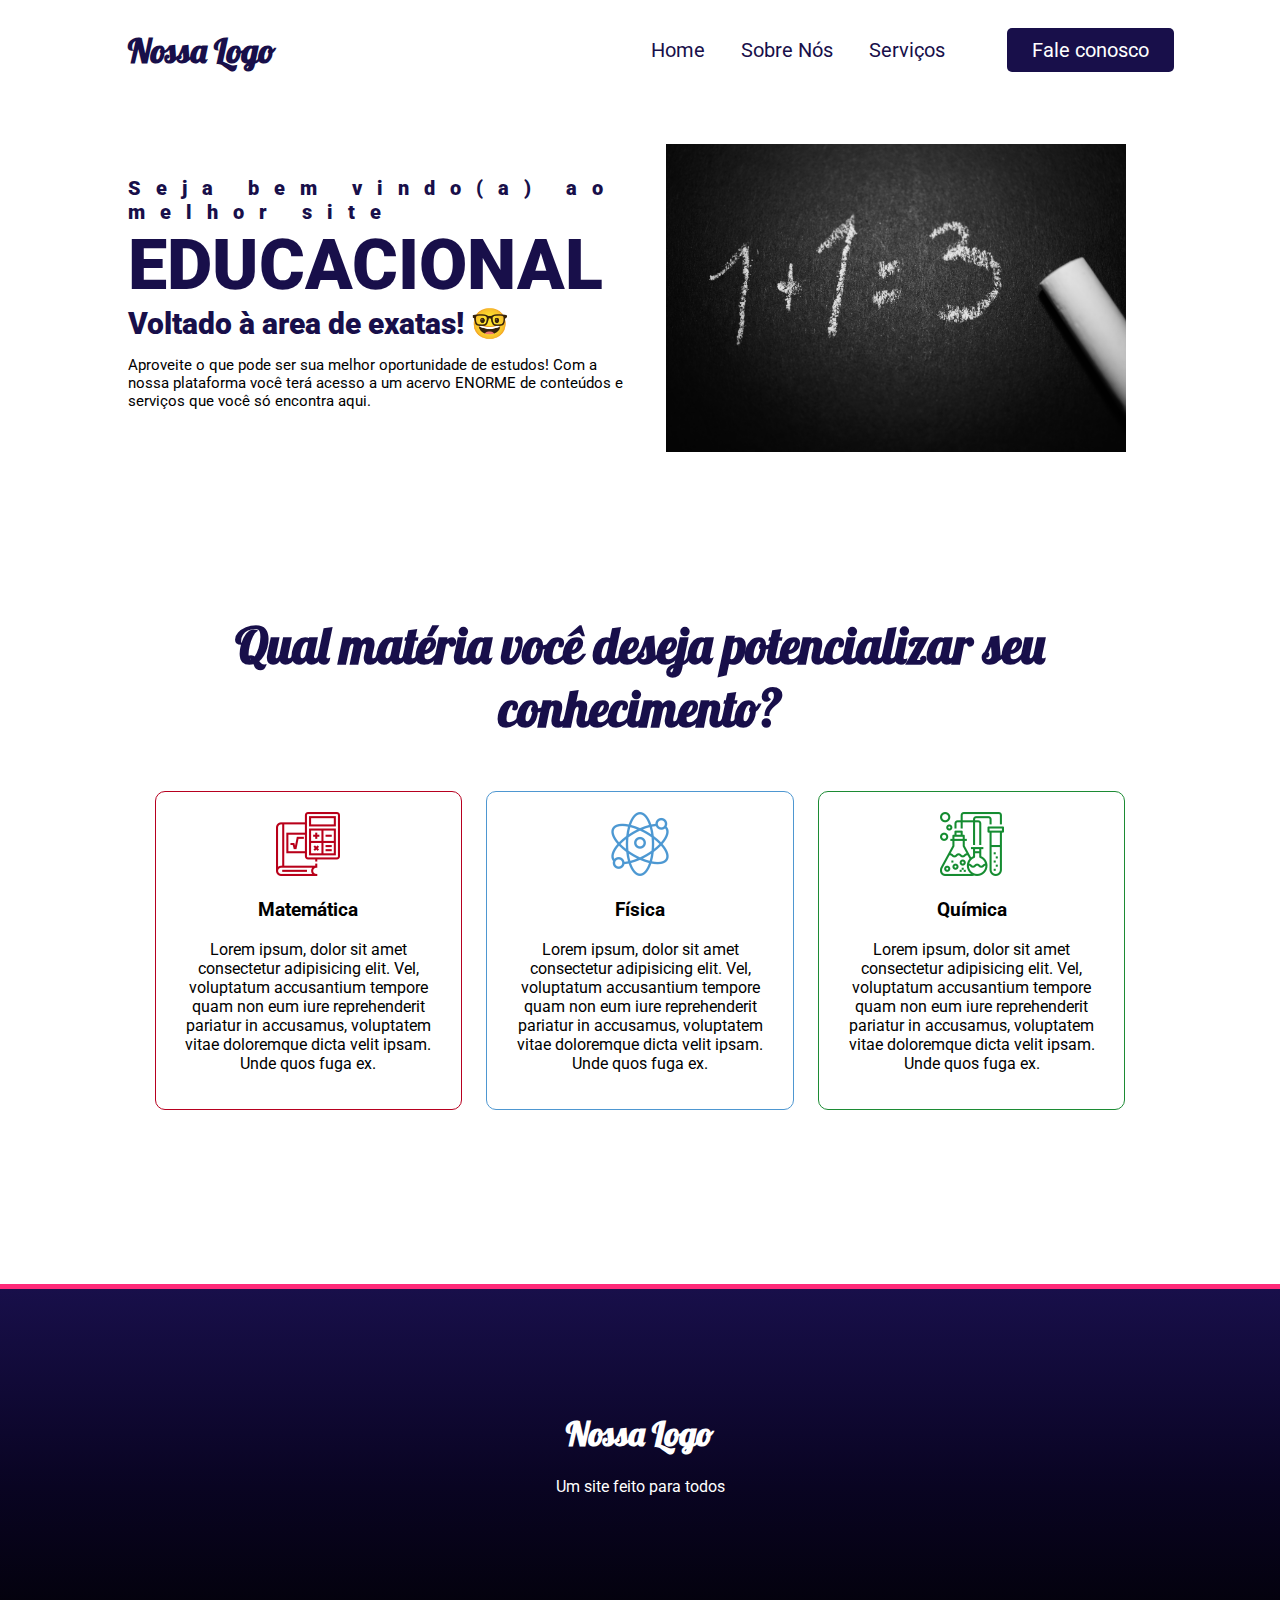
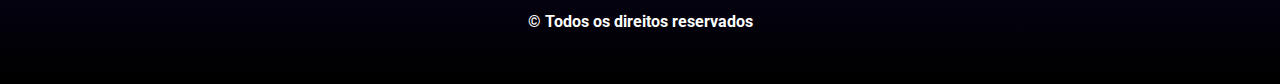
<file: index.html>
<!DOCTYPE html>
<html lang="pt-br">
<head>
    <meta charset="UTF-8">
    <meta http-equiv="X-UA-Compatible" content="IE=edge">
    <meta name="viewport" content="width=device-width, initial-scale=1.0">
    <meta name="description" content="Site feito com intuito educacional de disseminar conhecimento: matemático, físico e químico">
    <meta name="keywords" content="PI, TCC, Escola Técnica Estadual de Palmares, Educação">
    <link rel="stylesheet" href="estilo.css">
    <link rel="stylesheet" href="responsivo.css">
    <title>PI</title>
    
</head>
<body>
    <nav class="navbar">
        <div class="logo">
            <h1>Nossa Logo</h1>
        </div>
        <div class="menu">
            <a href="#">Home</a>
            <a href="#">Sobre Nós</a>
            <a href="#">Serviços</a>
            <a id="botao" href="#">Fale conosco</a>
        </div>
    </nav>
    <header class="header">
        <div class="headline">
            <h2 style="letter-spacing: 15px;">Seja bem vindo(a) ao melhor site</h2>
            <h2 style="font-size: 70px;">EDUCACIONAL</h2>
            <h2 style="font-size: 30px;">Voltado à area de exatas! &#x1F913</h2>
            <p style="font-size: 15px;">
                Aproveite o que pode ser sua melhor oportunidade de estudos! Com a nossa plataforma você terá acesso a um acervo ENORME de conteúdos e serviços que você só encontra aqui.

            </p>
        </div>
        <DIV class="img-headline">
            <img style="width: 90%;" src="imagens/imagem-matematica.jpg" alt="">
        </DIV>
    </header>
    <section>
        <h2>Qual matéria você deseja potencializar seu conhecimento?</h2>
        <div class="service">
            <div style="border: 1px solid #b7001f;" class="card" id="mat">
                <img src="imagens/matematica-icon.png" alt="">
                <div class="card-text">
                    <h3>Matemática</h3>
                    <p>Lorem ipsum, dolor sit amet consectetur adipisicing elit. Vel, voluptatum accusantium tempore quam non eum iure reprehenderit pariatur in accusamus, voluptatem vitae doloremque dicta velit ipsam. Unde quos fuga ex.</p>
                </div>
                <div class="texto-oculto">
                    <h3>Conteúdos Disponíveis</h3>
                    <p>Lorem ipsum, dolor sit amet consectetur adipisicing elit. Vel, voluptatum accusantium tempore quam non eum iure reprehenderit pariatur in accusamus, voluptatem vitae doloremque dicta velit ipsam. Unde quos fuga ex.</p>
                </div>
            </div>
            <div style="border: 1px solid #4e97d1;" class="card" id="fis">
                <img src="imagens/fisica.png" alt="">
                <div class="card-text">
                    <h3>Física</h3>
                    <p>Lorem ipsum, dolor sit amet consectetur adipisicing elit. Vel, voluptatum accusantium tempore quam non eum iure reprehenderit pariatur in accusamus, voluptatem vitae doloremque dicta velit ipsam. Unde quos fuga ex.</p>
                </div>
                <div class="texto-oculto">
                    <h3>Conteúdos Disponíveis</h3>
                    <p>Lorem ipsum, dolor sit amet consectetur adipisicing elit. Vel, voluptatum accusantium tempore quam non eum iure reprehenderit pariatur in accusamus, voluptatem vitae doloremque dicta velit ipsam. Unde quos fuga ex.</p>
                </div>
            </div>
            <div style="border: 1px solid #1C8B34;" class="card" id="qui">
                <img src="imagens/quimica.png" alt="">
                <div class="card-text">
                    <h3>Química</h3>
                    <p>Lorem ipsum, dolor sit amet consectetur adipisicing elit. Vel, voluptatum accusantium tempore quam non eum iure reprehenderit pariatur in accusamus, voluptatem vitae doloremque dicta velit ipsam. Unde quos fuga ex.</p>
                </div>
                <div class="texto-oculto">
                    <h3>Conteúdos Disponíveis</h3>
                    <p>Lorem ipsum, dolor sit amet consectetur adipisicing elit. Vel, voluptatum accusantium tempore quam non eum iure reprehenderit pariatur in accusamus, voluptatem vitae doloremque dicta velit ipsam. Unde quos fuga ex.</p>
                </div>
            </div>
        </div>
    </section>
    <footer>
        <div class="logo-rodape">
            <h1 class="nossa">Nossa Logo</h1>
            <p style="color: white">Um site feito para todos</p>
        </div>
        <b style="color: white;">© Todos os direitos reservados</b>
    </footer>

</body>
</html>
</file>
<file: estilo.css>
@import url('https://fonts.googleapis.com/css2?family=Lobster&family=Roboto:ital,wght@0,100;0,300;0,400;0,500;0,700;0,900;1,100;1,300;1,400;1,500;1,700;1,900&display=swap');

*{
    box-sizing: border-box;
}
body{
    font-family: 'Roboto', sans-serif;
    margin: 0;
}

.navbar{
    height: 100px;
    background-color: white;
    flex-flow: row wrap;
    display: flex;
    justify-content: center;
    align-items: center;
    position: fixed;
    width: 100%;
}

.logo{
    margin-left: 10%;
    flex: 20%;
    text-align: left;
}

.logo h1{
    font-family: 'Lobster', cursive;
    color: #180F4A;
    font-size: 34px;
}

.menu{
    flex: 70%;
    text-align: right;
    padding: 20px;
}

.menu a{
    color: #180F4A;
    text-decoration: none;
    font-size: 20px;
    padding: 20px 16px;
}

.menu a:hover{
    color: #FF2978;
    border-top: 4px solid #180F4A;
}

#botao{
    background-color: #180F4A;
    padding: 10px 25px;
    color: white;
    border-radius: 5px;
    margin-right: 10%;
    margin-left: 5%;
}

#botao:hover{
    border: none;
    background-color: #FF2978;
}
 .header{
    display: flex;
    flex-flow: row wrap;
    height: 500px;
    background-color: white;
    justify-content: center;
    align-items: center;
    padding-top: 100px;
 }

 .headline{
    margin-left: 10%;
    flex: 40%;
    
 }

 .headline h2{
    font-weight: 900;
    font-size: 20px;
    color: #180F4A;
    padding: 0;
    margin: 0%;
 }

.headline p{
    color: black;
    text-align: left;
}

 .img-headline{
    margin-right: 10%;
    flex: 40%;
    /* border: 1px solid rgb(243, 55, 117); */
    text-align: center;
 }

 section{
    display: inline-block;
    margin: 50px 5% 0% 5%;
    /* border: 1px solid black; */
    height:;
    text-align: center;
    padding: 5%;
    width: 90%;
 }

 section h2{
    width: 100%;
    font-size: 100%;
    margin: 0%;
    font-family: 'Lobster', cursive;
    font-weight: bold;
    color: #180F4A;
    font-size: 50px;
 }

 .service{
    display: inline-block;
    margin-top: 0%;
 }

 .card{
    display: inline-block;
    padding: 20px;
    margin: 1%;
    margin-top: 5%;
    width: 30%;
    border-radius: 10px;
    cursor: pointer;
 }

 .card:hover{
    color: white;
    padding: 35px;
 }

 .card:hover img{
    display: none;
 }

 .card:hover .card-text{
    display: none;
 }

 .card:hover .texto-oculto{
    display: block;
 }

 .texto-oculto{
    display: none;
 }

 #mat:hover{
    background-color: #b7001f;
 }

 #fis:hover{
    background-color: #4e97d1;
 }

 #qui:hover{
    background-color: #1C8B34;
 }

 footer{
    margin-top: 100px;
    height: 400px;
    background-image: linear-gradient(180deg, #180F4A, #090422, black);
    text-align: center;
    border-top: 5px solid #FF2978;
 }

 .logo-rodape{
    padding: 100px;
 }

 .nossa{
    font-family: 'Lobster', cursive;
    color: white;
    font-size: 34px;
 }
</file>
<file: responsivo.css>
@media screen and (max-width: px){
    .navbar{
        position: relative;
    }
    .menu{
        display: none;
    }
    .logo{
        margin: 0;
        text-align: center;
    }
    .header{
        padding-top: 50px;
    }

    .headline{
        flex: 100%;
        margin: 5%;
        text-align: center;
    }
    .headline p{
        text-align: center;
    }
    .img-headline{
        flex: 100%;
        margin: 5%;
        text-align: center;
    }

    .card{
        width: 100%;
    }
}
</file>
